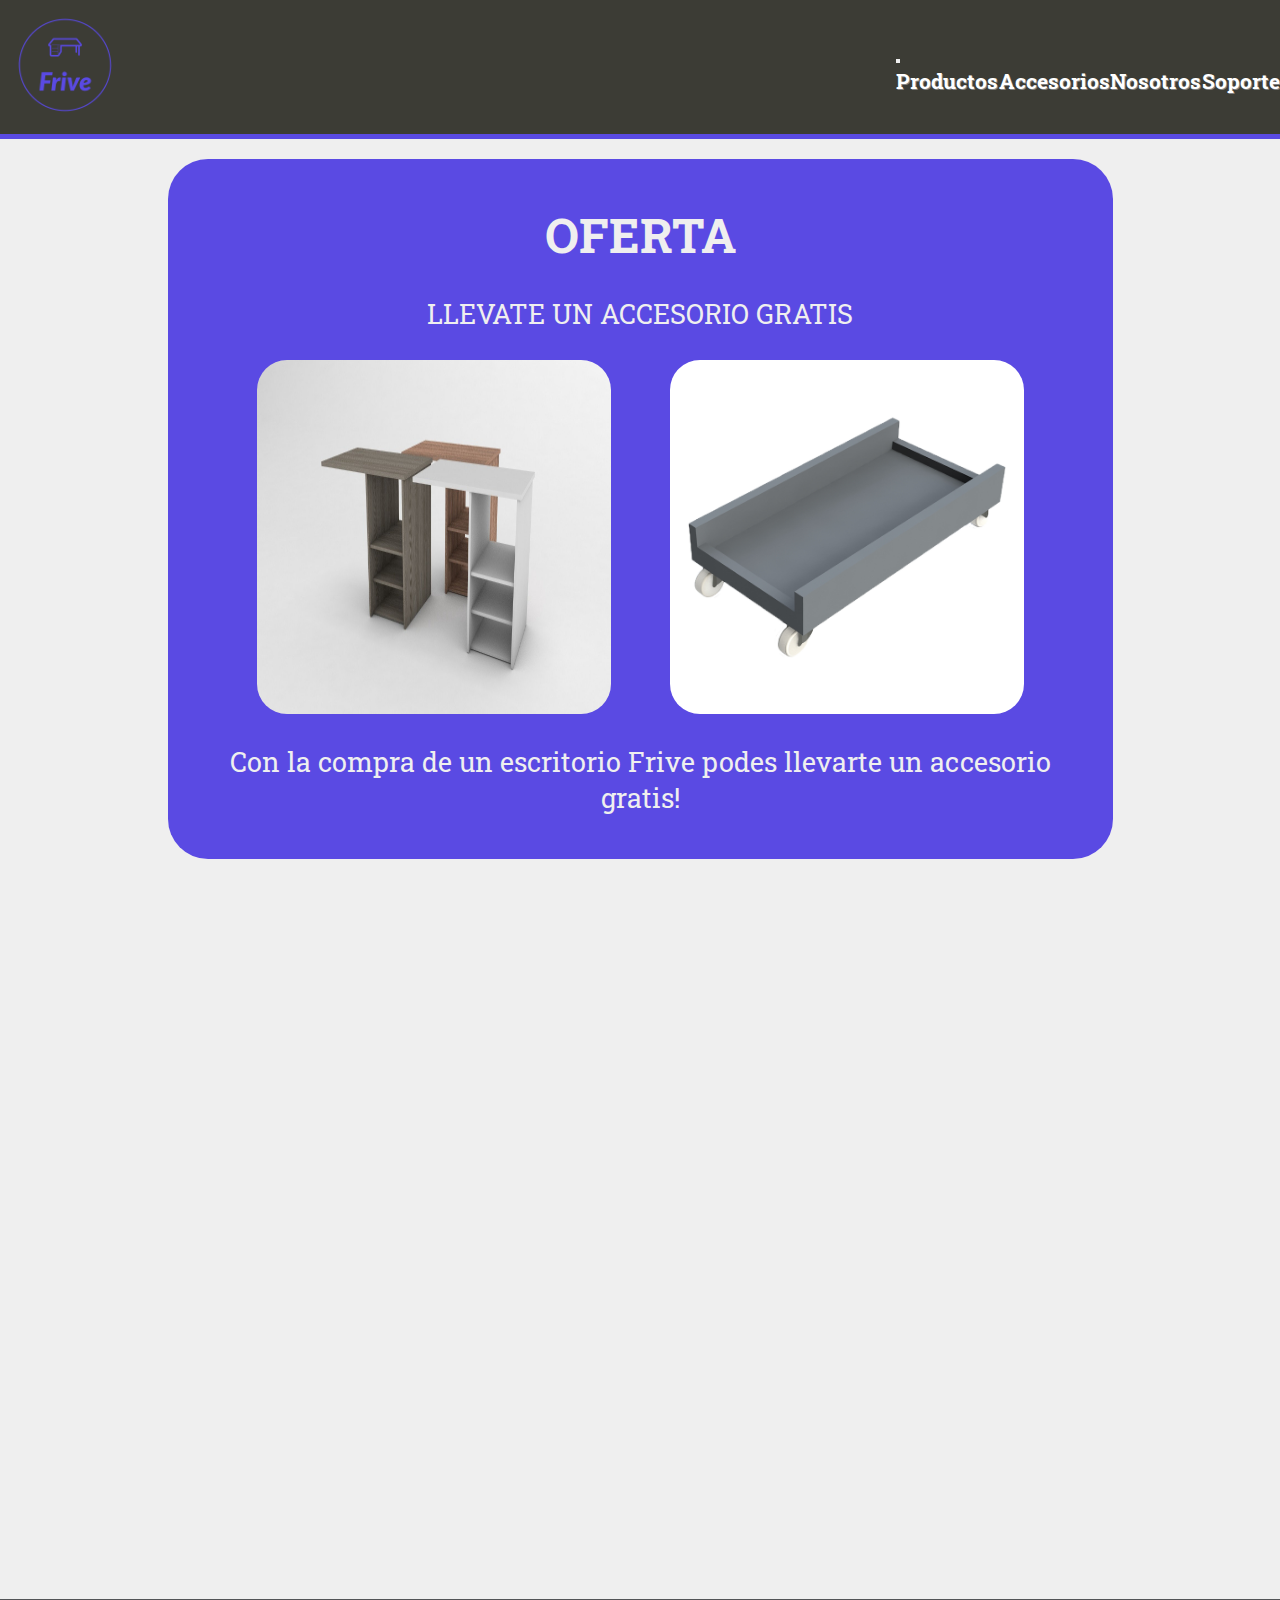
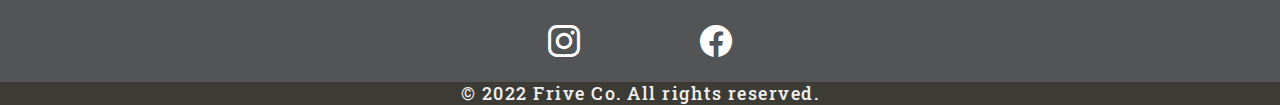
<file: index.html>
<!DOCTYPE html>
<html lang="en">

<head>
    <meta charset="UTF-8">
    <meta http-equiv="X-UA-Compatible" content="IE=edge">
    <meta name="viewport" content="width=device-width, initial-scale=1.0">
    <link rel="stylesheet" href="https://cdn.jsdelivr.net/npm/bootstrap-icons@1.9.1/font/bootstrap-icons.css">
    <link href="https://cdn.jsdelivr.net/npm/bootstrap@5.2.1/dist/css/bootstrap.min.css" rel="stylesheet"
        integrity="sha384-iYQeCzEYFbKjA/T2uDLTpkwGzCiq6soy8tYaI1GyVh/UjpbCx/TYkiZhlZB6+fzT" crossorigin="anonymous">
    <link rel="preconnect" href="https://fonts.googleapis.com">
    <link rel="preconnect" href="https://fonts.gstatic.com" crossorigin>
    <link href="https://fonts.googleapis.com/css2?family=Roboto+Slab&display=swap" rel="stylesheet">
    <link href="https://unpkg.com/aos@2.3.1/dist/aos.css" rel="stylesheet">
    <link rel="stylesheet" href="./css/styles.css">
    <title>Escritorios Frive | Los mejores escritorios calidad precio</title>

</head>

<body>
    <header>
        <a href="./index.html">
            <img class="logo-frive" src="./imagenes/logofrive.png" alt="logo frive" />
        </a>
        <nav class="navbar navbar-expand-lg">
            <div class="container-fluid justify-content-end">
                <button class="navbar-toggler" type="button" data-bs-toggle="collapse" data-bs-target="#navbarNav"
                    aria-controls="navbarNav" aria-expanded="false" aria-label="Toggle navigation">
                    <span class="navbar-toggler-icon c-blanco"></span>
                </button>
                <div class="collapse navbar-collapse" id="navbarNav">
                    <ul class="navbar-nav">
                        <li class="nav-item">
                            <a class="nav-link" href="./pages/productos.html">Productos</a>
                        </li>
                        <li class="nav-item">
                            <a class="nav-link" href="./pages/accesorios.html">Accesorios</a>
                        </li>
                        <li class="nav-item">
                            <a class="nav-link" href="./pages/nosotros.html">Nosotros</a>
                        </li>
                        <li class="nav-item">
                            <a class="nav-link" href="./pages/soporte.html">Soporte</a>
                        </li>
                    </ul>
                </div>
            </div>
        </nav>
    </header>
    <main>
        <div class="contenedor-index">
            <div class="box-ofertas" data-aos="zoom-in-right">
                <h2>OFERTA</h2>
                <p>LLEVATE UN ACCESORIO GRATIS</p>
                <div class="ofertas-imagenes">
                    <img src="./imagenes/index/imagen-oferta1.png" alt="imagen oferta 1" width="40%">
                    <img src="./imagenes/index/imagen-oferta2.png" alt="imagen oferta 2" width="40%">
                </div>
                <p>Con la compra de un escritorio Frive podes llevarte un accesorio gratis!</p>
            </div>

            <div class="box-nuevosingresos" data-aos="zoom-in-right">

                <H2>NUEVOS INGRESOS</H2>
                <div class="ingresos-contenido">

                    <div class="ingresos-imagenes">
                        <img src="./imagenes/index/NUEVO NEGRO.webp" alt="imanges nuevo ingreso 1" width="75%">
                        <p>CAJONERA F</p>
                    </div>

                    <div class="ingresos-imagenes box1">
                        <img src="./imagenes/index/NUEVO BLANCO.webp" alt="imagen nuevo ingreso 2" width="80%">
                        <p>ESCRITORIO F3</p>
                    </div>

                </div>
                <button>VER PRODUCTOS</button>
            </div>
        </div>
    </main>
    <footer>

        <div class="socials">
            <a href="https://www.instagram.com/" target="_blank">
                <i class="bi bi-instagram"></i>
            </a>
            <a href="https://www.facebook.com/" target="_blank">
                <i class="bi bi-facebook"></i>
            </a>
        </div>
        <article class="texto-footer">
            © 2022 Frive Co. All rights reserved.
        </article>
    </footer>
    <script src="https://unpkg.com/aos@2.3.1/dist/aos.js"></script>
    <script>
        AOS.init();
    </script>
    <script src="https://cdn.jsdelivr.net/npm/bootstrap@5.2.1/dist/js/bootstrap.bundle.min.js"
        integrity="sha384-u1OknCvxWvY5kfmNBILK2hRnQC3Pr17a+RTT6rIHI7NnikvbZlHgTPOOmMi466C8"
        crossorigin="anonymous"></script>
</body>

</html>
</file>
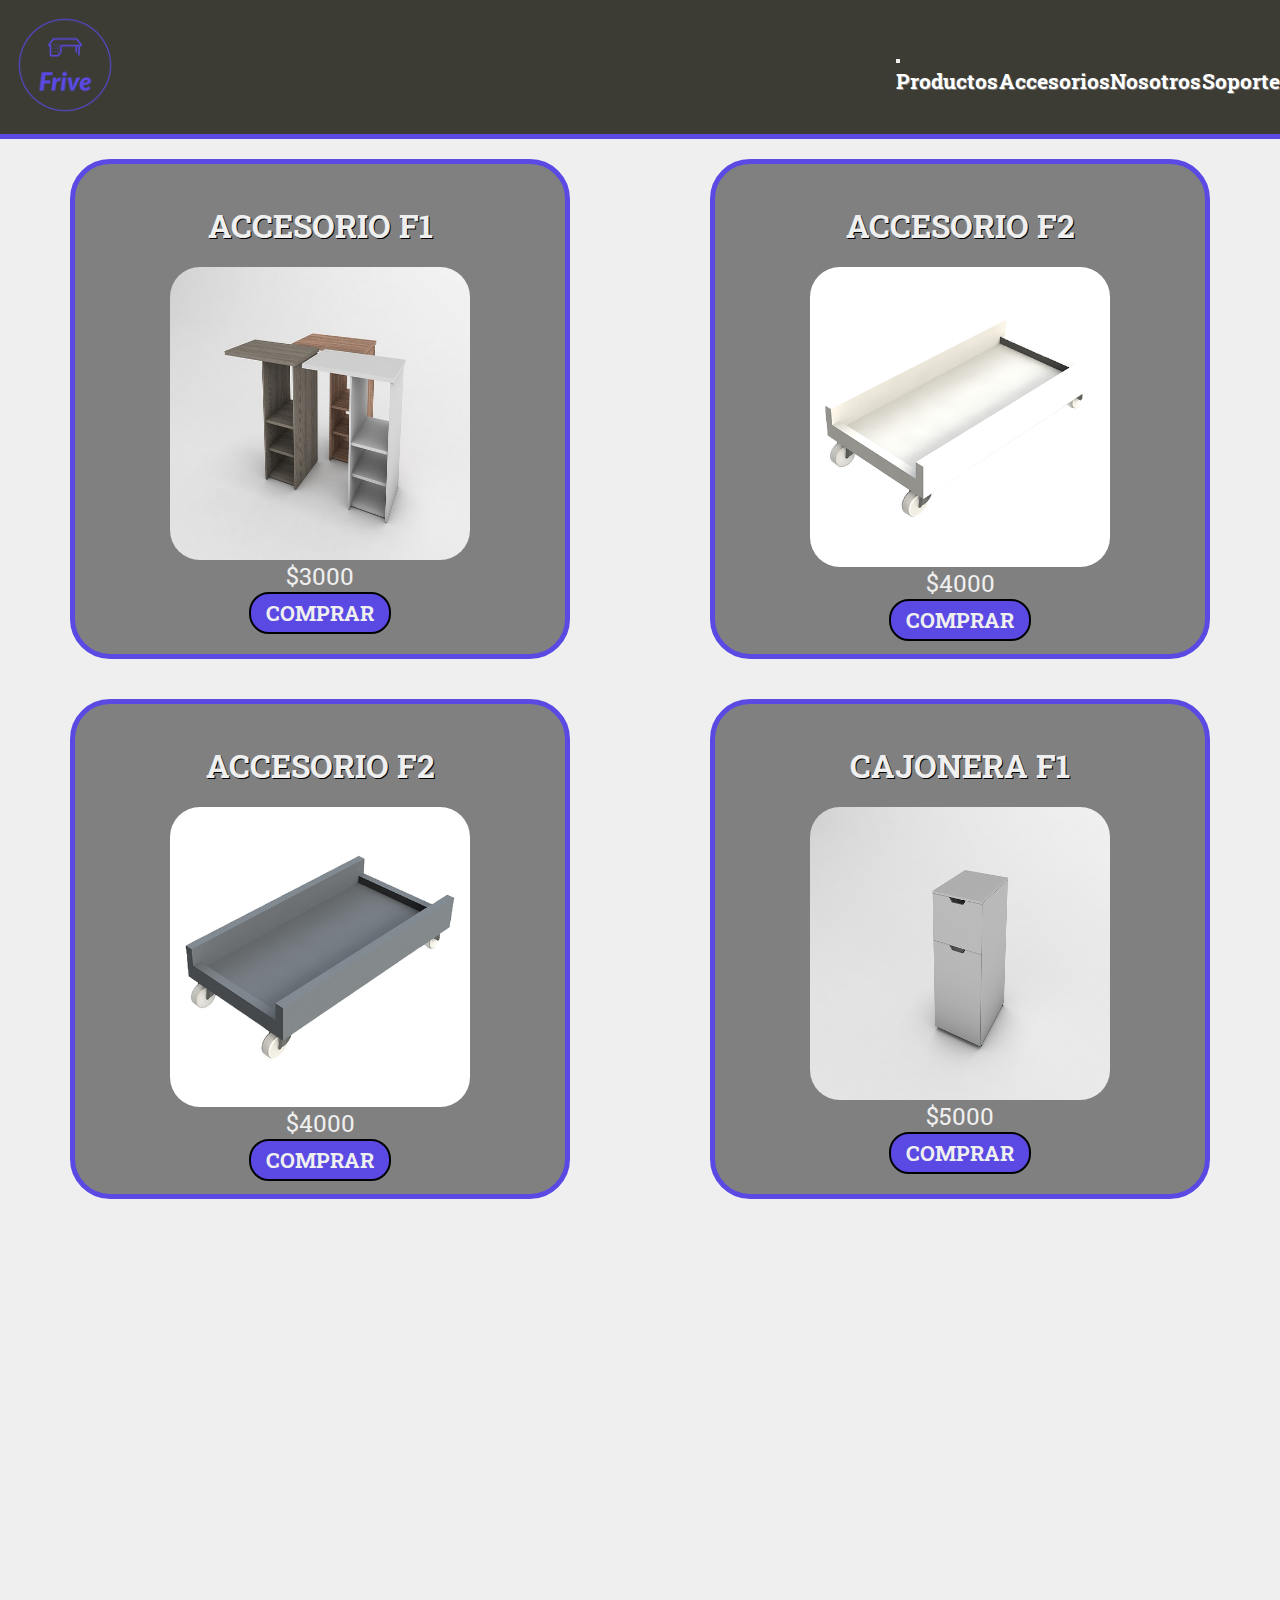
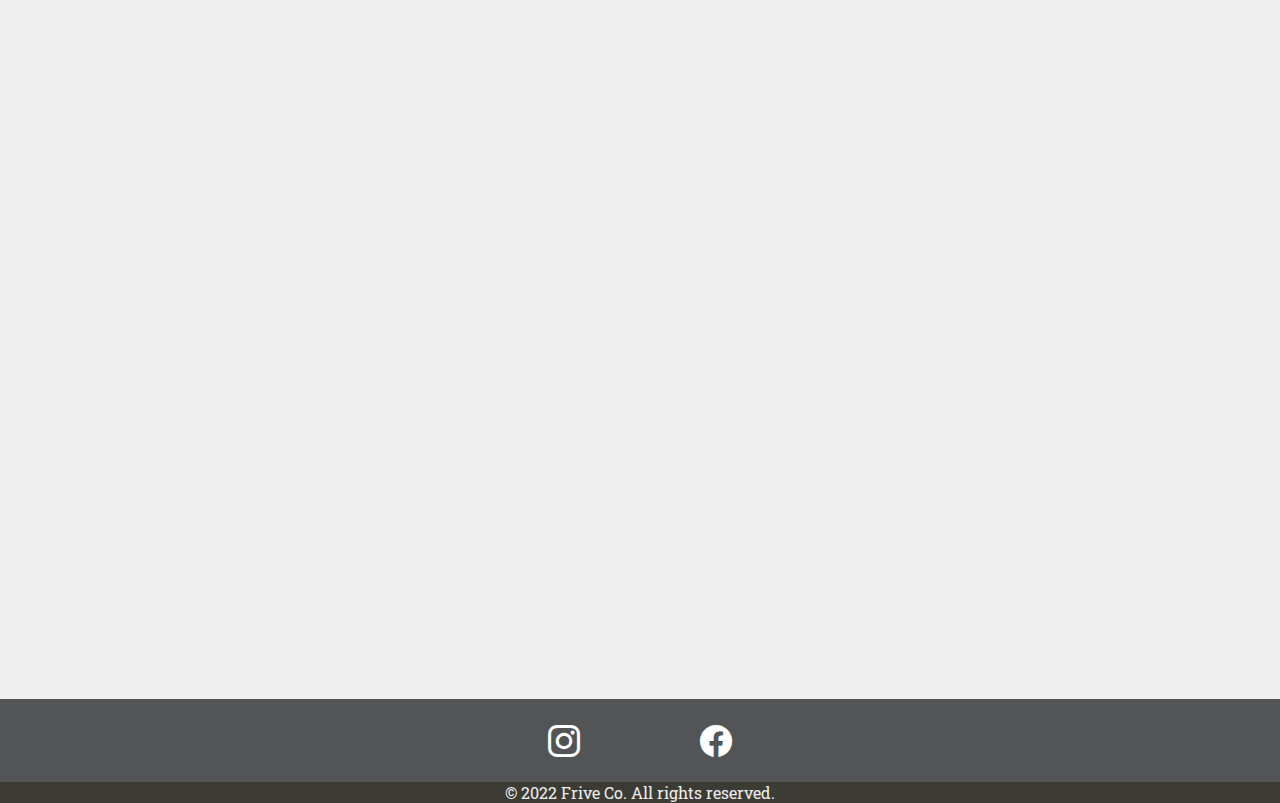
<file: pages/accesorios.html>
<!DOCTYPE html>
<html lang="en">

<head>
    <meta charset="UTF-8">
    <meta http-equiv="X-UA-Compatible" content="IE=edge">
    <meta name="viewport" content="width=device-width, initial-scale=1.0">
    <title>Accesorios</title>
    <link rel="stylesheet" href="https://cdn.jsdelivr.net/npm/bootstrap-icons@1.9.1/font/bootstrap-icons.css">
    <link href="https://cdn.jsdelivr.net/npm/bootstrap@5.2.1/dist/css/bootstrap.min.css" rel="stylesheet"
        integrity="sha384-iYQeCzEYFbKjA/T2uDLTpkwGzCiq6soy8tYaI1GyVh/UjpbCx/TYkiZhlZB6+fzT" crossorigin="anonymous">
    <link rel="preconnect" href="https://fonts.googleapis.com">
    <link rel="preconnect" href="https://fonts.gstatic.com" crossorigin>
    <link href="https://fonts.googleapis.com/css2?family=Roboto+Slab&display=swap" rel="stylesheet">
    <link href="https://unpkg.com/aos@2.3.1/dist/aos.css" rel="stylesheet">
    <link rel="stylesheet" href="../css/styles.css">
</head>

<body>
    <header>
        <a href="../index.html">
            <img class=logo-frive src="../imagenes/logofrive.png" alt="logo frive" />
        </a>
        <nav class="navbar navbar-expand-lg">
            <div class="container-fluid justify-content-end">
                <button class="navbar-toggler" type="button" data-bs-toggle="collapse" data-bs-target="#navbarNav"
                    aria-controls="navbarNav" aria-expanded="false" aria-label="Toggle navigation">
                    <span class="navbar-toggler-icon c-blanco"></span>
                </button>
                <div class="collapse navbar-collapse" id="navbarNav">
                    <ul class="navbar-nav">
                        <li class="nav-item">
                            <a class="nav-link" href="../pages/productos.html">Productos</a>
                        </li>
                        <li class="nav-item">
                            <a class="nav-link" href="../pages/accesorios.html">Accesorios</a>
                        </li>
                        <li class="nav-item">
                            <a class="nav-link" href="../pages/nosotros.html">Nosotros</a>
                        </li>
                        <li class="nav-item">
                            <a class="nav-link" href="../pages/soporte.html">Soporte</a>
                        </li>
                    </ul>
                </div>
            </div>
        </nav>
    </header>
    <main>
        <section>
            <article class="caja" data-aos="zoom-in-up">
                <h3 class="texto-cajas-accesorio">ACCESORIO F1</h3>
                <img src="../imagenes/accesorios/accesorio-f1.png" alt="accesorio f1" class="imagen-accesorio">
                <p class="texto-precio">$3000</p>
                <button class="botn">COMPRAR</button>
            </article>
            <article class="caja" data-aos="zoom-in-up">
                <h3 class="texto-cajas-accesorio">ACCESORIO F2</h3>
                <img src="../imagenes/accesorios/accesorio-f2-b.png" alt="accesorio f2 blanco" class="imagen-accesorio">
                <p class="texto-precio">$4000</p>
                <button class="botn">COMPRAR</button>
            </article>
            <article class="caja" data-aos="zoom-in-up">
                <h3 class="texto-cajas-accesorio">ACCESORIO F2</h3>
                <img src="../imagenes/accesorios/accesorio-f2-g.png" alt="accesorio f2 blanco" class="imagen-accesorio">
                <p class="texto-precio">$4000</p>
                <button class="botn">COMPRAR</button>
            </article>
            <article class="caja" data-aos="zoom-in-up">
                <h3 class="texto-cajas-accesorio">CAJONERA F1</h3>
                <img src="../imagenes/accesorios/accesorio-cajonera-f1-.png" alt="cajonera f1" class="imagen-accesorio">
                <p class="texto-precio">$5000</p>
                <button class="botn">COMPRAR</button>
            </article>
            <article class="caja" data-aos="zoom-in-up">
                <h3 class="texto-cajas-accesorio">CAJONERA F1</h3>
                <img src="../imagenes/accesorios/accesorio-cajonera-f1-g.png" alt="cajonera f1 gris" class="imagen-accesorio">
                <p class="texto-precio">$5000</p>
                <button class="botn">COMPRAR</button>
            </article>
            <article class="caja" data-aos="zoom-in-up">
                <h3 class="texto-cajas-accesorio">CUBIERTA FRIVE</h3>
                <img src="../imagenes/accesorios/accesorio-cubierta-g.png" alt="cubierta gris" class="imagen-accesorio">
                <p class="texto-precio">$2000</p>
                <button class="botn">COMPRAR</button>
            </article>
            <article class="caja" data-aos="zoom-in-up">
                <h3 class="texto-cajas-accesorio">CUBIERTA FRIVE</h3>
                <img src="../imagenes/accesorios/accesorio-cubierta-m.png" alt="cubierta marron" class="imagen-accesorio">
                <p class="texto-precio">$2000</p>
                <button class="botn">COMPRAR</button>
            </article>
        </section>
    </main>
    <footer>
        <div class="socials">
            <a href="https://www.instagram.com/" target="_blank">
                <i class="bi bi-instagram"></i>
            </a>
            <a href="https://www.facebook.com/" target="_blank">
                <i class="bi bi-facebook"></i>
            </a>
        </div>
        <article>
            © 2022 Frive Co. All rights reserved.
        </article>
    </footer>
    <script src="https://unpkg.com/aos@2.3.1/dist/aos.js"></script>
    <script>
        AOS.init();
    </script>
    <script src="https://cdn.jsdelivr.net/npm/bootstrap@5.2.1/dist/js/bootstrap.bundle.min.js"
        integrity="sha384-u1OknCvxWvY5kfmNBILK2hRnQC3Pr17a+RTT6rIHI7NnikvbZlHgTPOOmMi466C8"
        crossorigin="anonymous"></script>
</body>

</html>
</file>
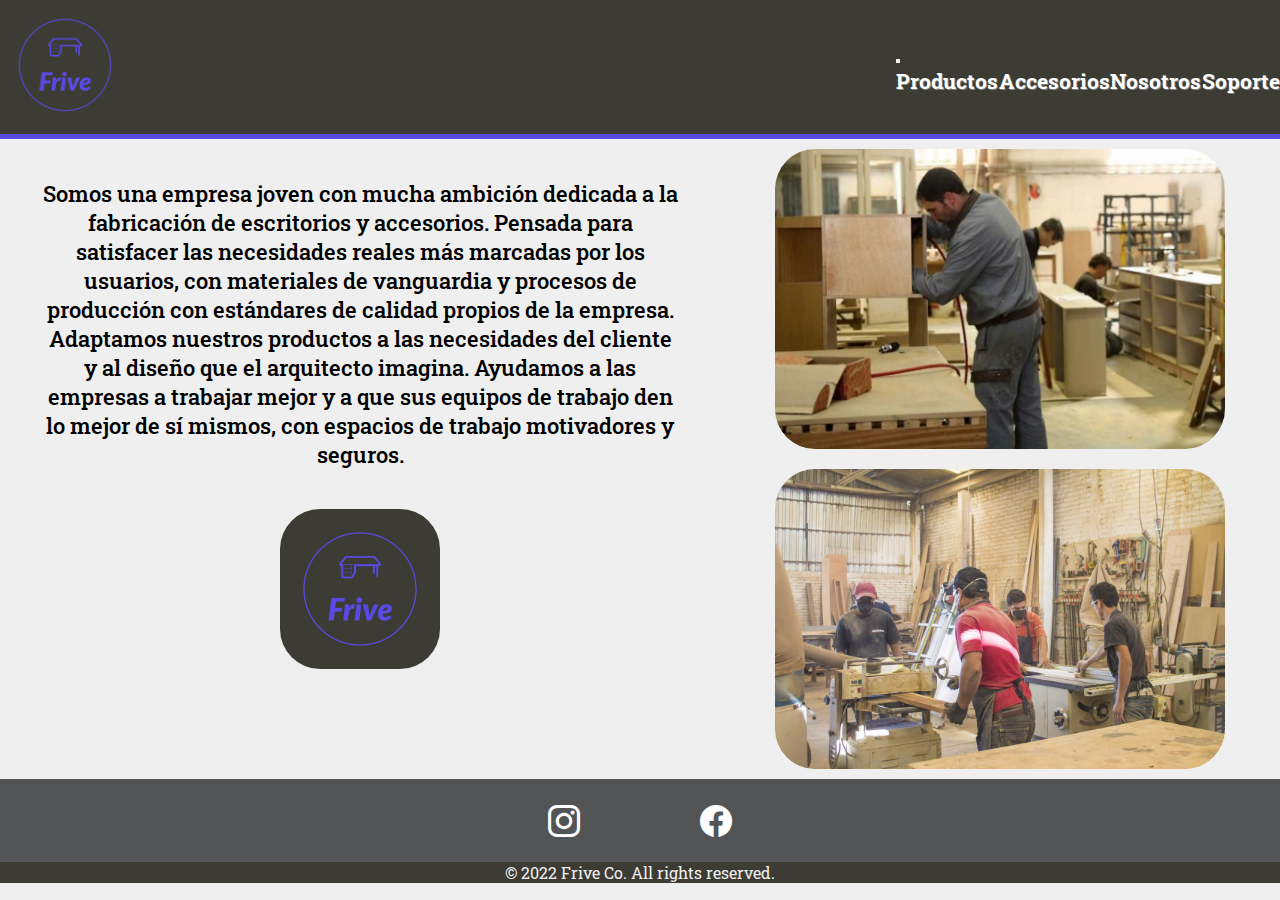
<file: pages/nosotros.html>
<!DOCTYPE html>
<html lang="en">

<head>
    <meta charset="UTF-8">
    <meta http-equiv="X-UA-Compatible" content="IE=edge">
    <meta name="viewport" content="width=device-width, initial-scale=1.0">
    <title>Nosotros</title>
    <link rel="stylesheet" href="https://cdn.jsdelivr.net/npm/bootstrap-icons@1.9.1/font/bootstrap-icons.css">
    <link href="https://cdn.jsdelivr.net/npm/bootstrap@5.2.1/dist/css/bootstrap.min.css" rel="stylesheet"
        integrity="sha384-iYQeCzEYFbKjA/T2uDLTpkwGzCiq6soy8tYaI1GyVh/UjpbCx/TYkiZhlZB6+fzT" crossorigin="anonymous">
    <link rel="preconnect" href="https://fonts.googleapis.com">
    <link rel="preconnect" href="https://fonts.gstatic.com" crossorigin>
    <link href="https://fonts.googleapis.com/css2?family=Roboto+Slab&display=swap" rel="stylesheet">
    <link href="https://unpkg.com/aos@2.3.1/dist/aos.css" rel="stylesheet">
    <link rel="stylesheet" href="../css/styles.css">
</head>

<body>
    <header>
        <a href="../index.html">
            <img class=logo-frive src="../imagenes/logofrive.png" alt="logo frive" />
        </a>
        <nav class="navbar navbar-expand-lg">
            <div class="container-fluid justify-content-end">
                <button class="navbar-toggler" type="button" data-bs-toggle="collapse" data-bs-target="#navbarNav"
                    aria-controls="navbarNav" aria-expanded="false" aria-label="Toggle navigation">
                    <span class="navbar-toggler-icon c-blanco"></span>
                </button>
                <div class="collapse navbar-collapse" id="navbarNav">
                    <ul class="navbar-nav">
                        <li class="nav-item">
                            <a class="nav-link" href="../pages/productos.html">Productos</a>
                        </li>
                        <li class="nav-item">
                            <a class="nav-link" href="../pages/accesorios.html">Accesorios</a>
                        </li>
                        <li class="nav-item">
                            <a class="nav-link" href="../pages/nosotros.html">Nosotros</a>
                        </li>
                        <li class="nav-item">
                            <a class="nav-link" href="../pages/soporte.html">Soporte</a>
                        </li>
                    </ul>
                </div>
            </div>
        </nav>
    </header>
    <main class="main-nosotros">
        <h2>NOSOTROS</h2>
        <div class="nosotros-parrafo">
            <p class="main-p-nosotros">
                Somos una empresa joven con mucha ambición dedicada a la fabricación de escritorios y accesorios.
                Pensada para satisfacer las necesidades reales más marcadas por los usuarios, con materiales de
                vanguardia y procesos de producción con estándares de calidad propios de la empresa. Adaptamos nuestros
                productos a las necesidades del cliente y al diseño que el arquitecto imagina. Ayudamos a las empresas a
                trabajar mejor y a que sus equipos de trabajo den lo mejor de sí mismos, con espacios de trabajo
                motivadores y seguros.
            </p>
            <div class="propiedades-nosotros-responsive">
                <img class=imagenes-nosotros src="../imagenes/nosotros/nosotros1.png" alt="">
                <img class=imagenes-nosotros src="../imagenes/nosotros/nosotros2.png" alt="">
            </div>
            <img class=logo-frive-nosotros src="../imagenes/logofrive.png" alt="">
        </div>
        <div class="propiedades-nosotros">
            <img class=imagenes-nosotros src="../imagenes/nosotros/nosotros1.png" alt="">
            <img class=imagenes-nosotros src="../imagenes/nosotros/nosotros2.png" alt="">
        </div>
    </main>
    <footer>
        <div class="socials">
            <a href="https://www.instagram.com/" target="_blank">
                <i class="bi bi-instagram"></i>
            </a>
            <a href="https://www.facebook.com/" target="_blank">
                <i class="bi bi-facebook"></i>
            </a>
        </div>
        <article>
            © 2022 Frive Co. All rights reserved.
        </article>
    </footer>
    <script src="https://unpkg.com/aos@2.3.1/dist/aos.js"></script>
    <script>
        AOS.init();
    </script>
    <script src="https://cdn.jsdelivr.net/npm/bootstrap@5.2.1/dist/js/bootstrap.bundle.min.js"
        integrity="sha384-u1OknCvxWvY5kfmNBILK2hRnQC3Pr17a+RTT6rIHI7NnikvbZlHgTPOOmMi466C8"
        crossorigin="anonymous"></script>
</body>

</html>
</file>
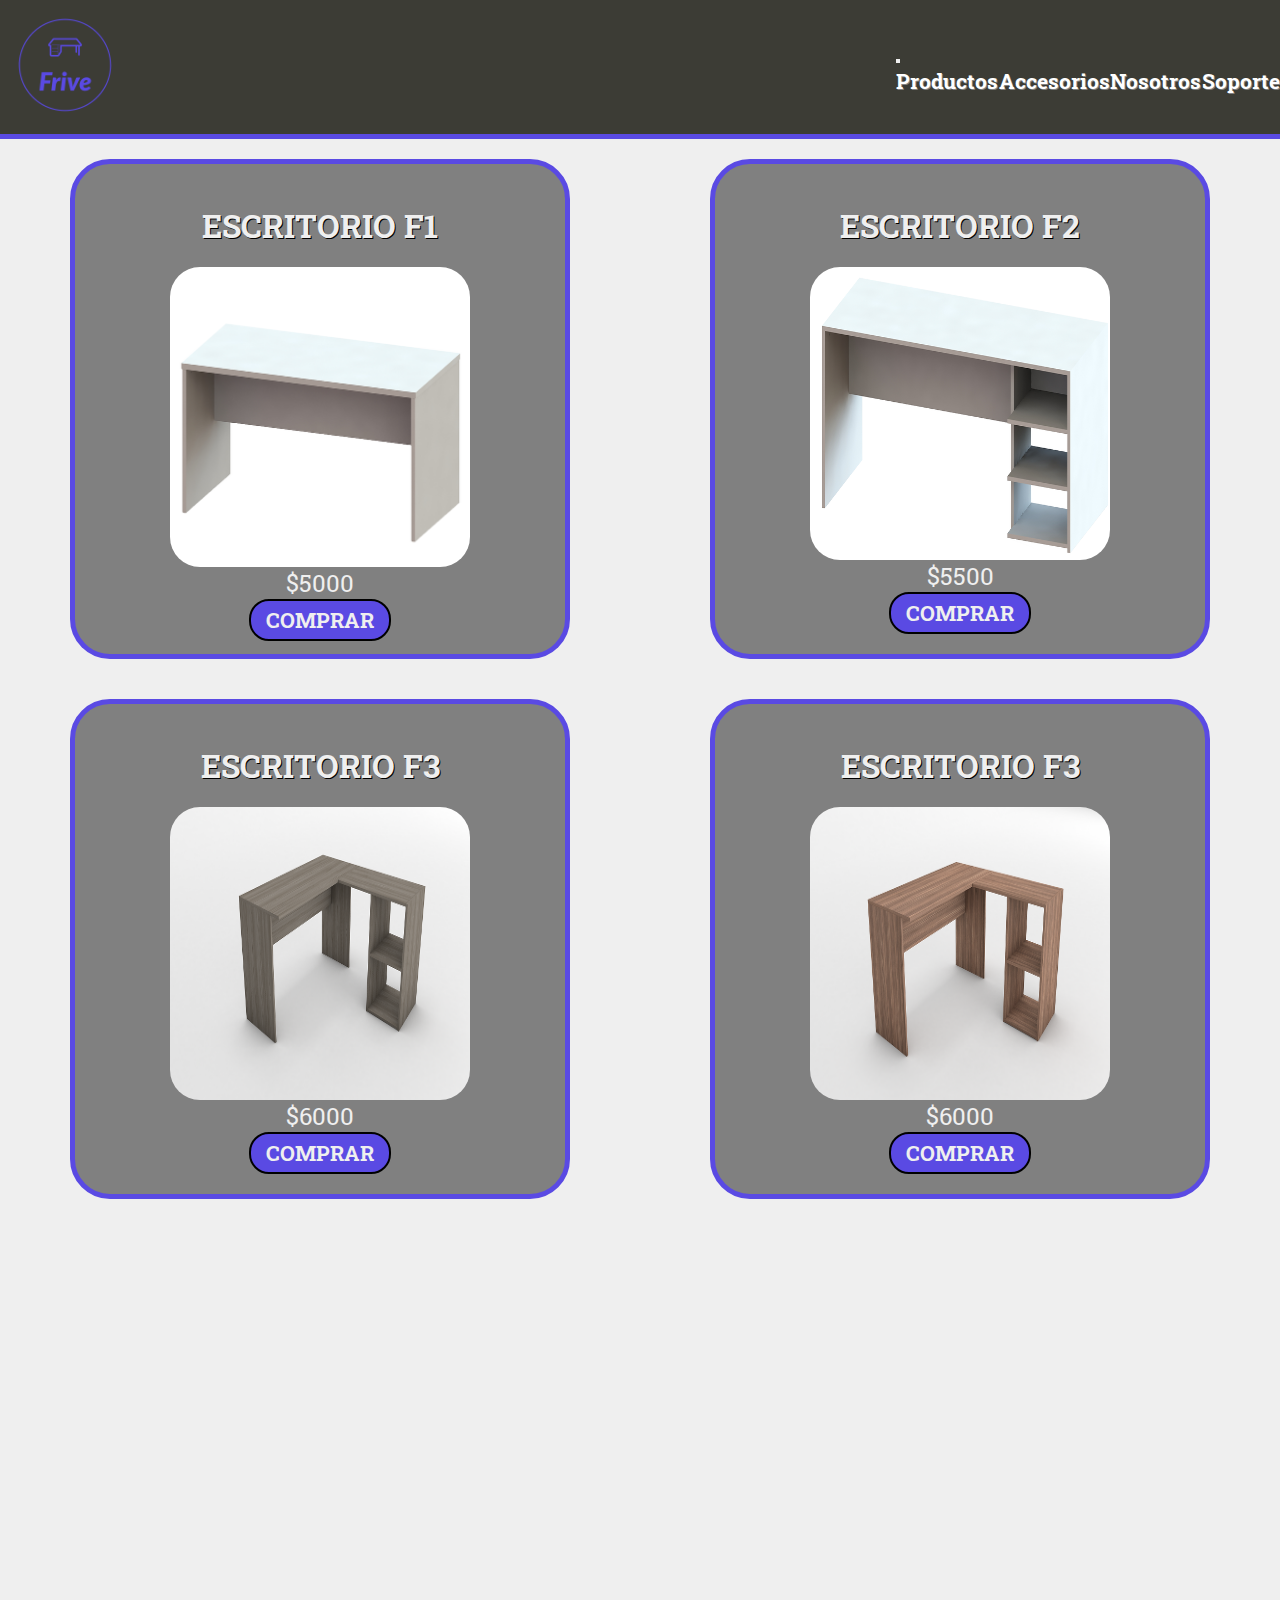
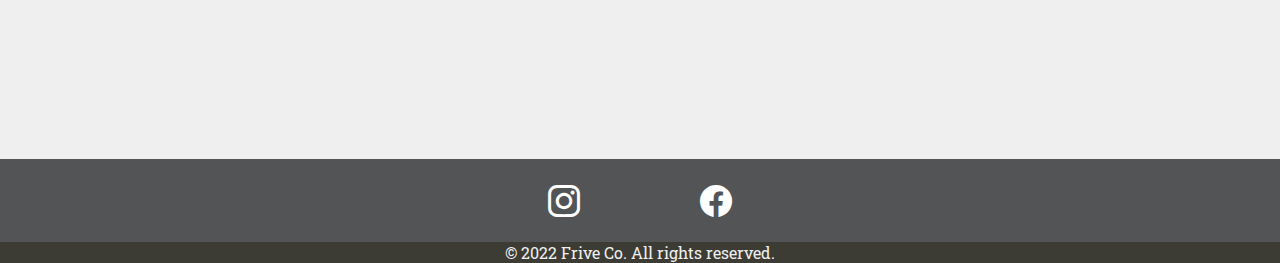
<file: pages/productos.html>
<!DOCTYPE html>
<html lang="en">

<head>
    <meta charset="UTF-8">
    <meta http-equiv="X-UA-Compatible" content="IE=edge">
    <meta name="viewport" content="width=device-width, initial-scale=1.0">
    <title>Productos</title>
    <link rel="stylesheet" href="https://cdn.jsdelivr.net/npm/bootstrap-icons@1.9.1/font/bootstrap-icons.css">
    <link href="https://cdn.jsdelivr.net/npm/bootstrap@5.2.1/dist/css/bootstrap.min.css" rel="stylesheet"
        integrity="sha384-iYQeCzEYFbKjA/T2uDLTpkwGzCiq6soy8tYaI1GyVh/UjpbCx/TYkiZhlZB6+fzT" crossorigin="anonymous">
    <link rel="preconnect" href="https://fonts.googleapis.com">
    <link rel="preconnect" href="https://fonts.gstatic.com" crossorigin>
    <link href="https://fonts.googleapis.com/css2?family=Roboto+Slab&display=swap" rel="stylesheet">
    <link href="https://unpkg.com/aos@2.3.1/dist/aos.css" rel="stylesheet">
    <link rel="stylesheet" href="../css/styles.css">
</head>

<body>
    <header>
        <a href="../index.html">
            <img class=logo-frive src="../imagenes/logofrive.png" alt="logo frive" />
        </a>
        <nav class="navbar navbar-expand-lg">
            <div class="container-fluid justify-content-end">
                <button class="navbar-toggler" type="button" data-bs-toggle="collapse" data-bs-target="#navbarNav"
                    aria-controls="navbarNav" aria-expanded="false" aria-label="Toggle navigation">
                    <span class="navbar-toggler-icon c-blanco"></span>
                </button>
                <div class="collapse navbar-collapse" id="navbarNav">
                    <ul class="navbar-nav">
                        <li class="nav-item">
                            <a class="nav-link" href="../pages/productos.html">Productos</a>
                        </li>
                        <li class="nav-item">
                            <a class="nav-link" href="../pages/accesorios.html">Accesorios</a>
                        </li>
                        <li class="nav-item">
                            <a class="nav-link" href="../pages/nosotros.html">Nosotros</a>
                        </li>
                        <li class="nav-item">
                            <a class="nav-link" href="../pages/soporte.html">Soporte</a>
                        </li>
                    </ul>
                </div>
            </div>
        </nav>
    </header>
    <main>
        <section class="contenedor-section" data-aos="zoom-in-up">
            <article class="caja">
                <h3 class="texto-cajas-productos">ESCRITORIO F1</h3>
                <img src="../imagenes/productos/escritorio-f1.png" alt="escritorio f1" class="imagen-producto">
                <p class="texto-precio">$5000</p>
                <button class="botn">COMPRAR</button>
            </article>
            <article class="caja" data-aos="zoom-in-up">
                <h3 class="texto-cajas-productos">ESCRITORIO F2</h3>
                <img src="../imagenes/productos/escritorio-f2.png" alt="escritorio f2" class="imagen-producto">
                <p class="texto-precio">$5500</p>
                <button class="botn">COMPRAR</button>
            </article>
            <article class="caja" data-aos="zoom-in-up">
                <h3 class="texto-cajas-productos">ESCRITORIO F3</h3>
                <img src="../imagenes/productos/escritorio-f3-g.png" alt="escritorio f3 gris" class="imagen-producto">
                <p class="texto-precio">$6000</p>
                <button class="botn">COMPRAR</button>
            </article>
            <article class="caja" data-aos="zoom-in-up">
                <h3 class="texto-cajas-productos">ESCRITORIO F3</h3>
                <img src="../imagenes/productos/escritorio-f3-m.png" alt="escritorio f3 marron" class="imagen-producto">
                <p class="texto-precio">$6000</p>
                <button class="botn">COMPRAR</button>
            </article>
            <article class="caja" data-aos="zoom-in-up">
                <h3 class="texto-cajas-productos">ESCRITORIO F4</h3>
                <img src="../imagenes/productos/escritorio-f4-g.jpeg" alt="escritorio f4 gris" class="imagen-producto">
                <p class="texto-precio">$6000</p>
                <button class="botn">COMPRAR</button>
            </article>
            <article class="caja" data-aos="zoom-in-up">
                <h3 class="texto-cajas-productos">ESCRITORIO F5</h3>
                <img src="../imagenes/productos/escritorio-f5-g.jpeg" alt="escritorio f5 gris" class="imagen-producto">
                <p class="texto-precio">$5500</p>
                <button class="botn">COMPRAR</button>
            </article>

        </section>
    </main>

    <footer>
        <div class="socials">
            <a href="https://www.instagram.com/" target="_blank">
                <i class="bi bi-instagram"></i>
            </a>
            <a href="https://www.facebook.com/" target="_blank">
                <i class="bi bi-facebook"></i>
            </a>
        </div>
        <article>
            © 2022 Frive Co. All rights reserved.
        </article>
    </footer>
    <script src="https://unpkg.com/aos@2.3.1/dist/aos.js"></script>
    <script>
        AOS.init();
    </script>
    <script src="https://cdn.jsdelivr.net/npm/bootstrap@5.2.1/dist/js/bootstrap.bundle.min.js"
        integrity="sha384-u1OknCvxWvY5kfmNBILK2hRnQC3Pr17a+RTT6rIHI7NnikvbZlHgTPOOmMi466C8"
        crossorigin="anonymous"></script>
</body>

</html>
</file>
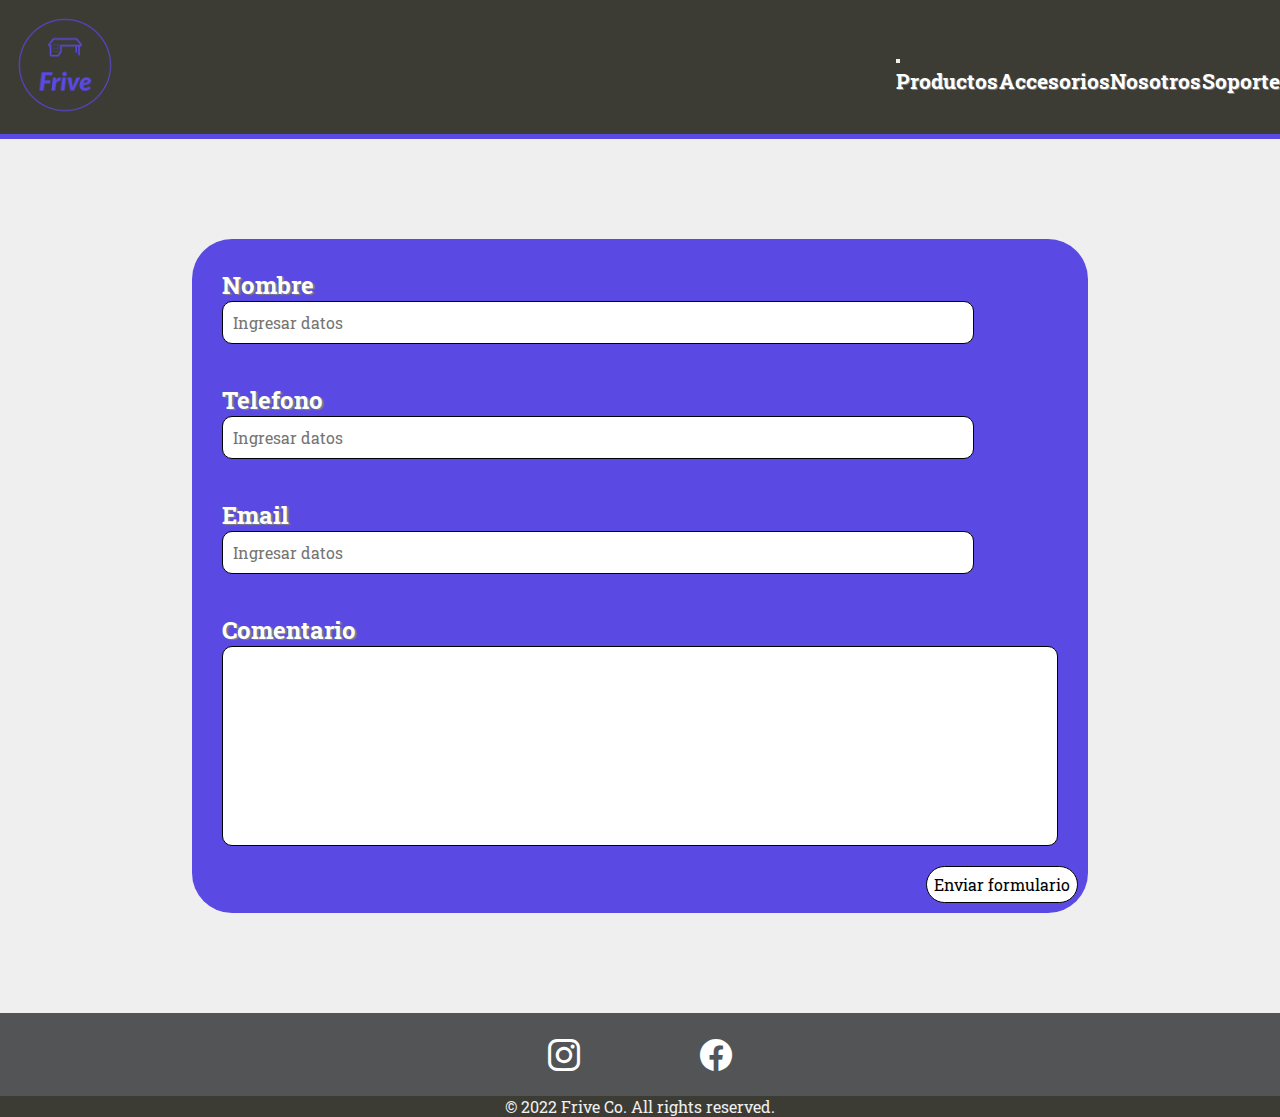
<file: pages/soporte.html>
<!DOCTYPE html>
<html lang="en">

<head>
    <meta charset="UTF-8">
    <meta http-equiv="X-UA-Compatible" content="IE=edge">
    <meta name="viewport" content="width=device-width, initial-scale=1.0">
    <title>Soporte</title>
    <link rel="stylesheet" href="https://cdn.jsdelivr.net/npm/bootstrap-icons@1.9.1/font/bootstrap-icons.css">
    <link href="https://cdn.jsdelivr.net/npm/bootstrap@5.2.1/dist/css/bootstrap.min.css" rel="stylesheet"
        integrity="sha384-iYQeCzEYFbKjA/T2uDLTpkwGzCiq6soy8tYaI1GyVh/UjpbCx/TYkiZhlZB6+fzT" crossorigin="anonymous">
    <link rel="preconnect" href="https://fonts.googleapis.com">
    <link rel="preconnect" href="https://fonts.gstatic.com" crossorigin>
    <link href="https://fonts.googleapis.com/css2?family=Roboto+Slab&display=swap" rel="stylesheet">
    <link href="https://unpkg.com/aos@2.3.1/dist/aos.css" rel="stylesheet">
    <link rel="stylesheet" href="../css/styles.css">
</head>

<body>
    <header>
        <a href="../index.html">
            <img class=logo-frive src="../imagenes/logofrive.png" alt="logo frive" />
        </a>
        <nav class="navbar navbar-expand-lg">
            <div class="container-fluid justify-content-end">
                <button class="navbar-toggler" type="button" data-bs-toggle="collapse" data-bs-target="#navbarNav"
                    aria-controls="navbarNav" aria-expanded="false" aria-label="Toggle navigation">
                    <span class="navbar-toggler-icon c-blanco"></span>
                </button>
                <div class="collapse navbar-collapse" id="navbarNav">
                    <ul class="navbar-nav">
                        <li class="nav-item">
                            <a class="nav-link" href="../pages/productos.html">Productos</a>
                        </li>
                        <li class="nav-item">
                            <a class="nav-link" href="../pages/accesorios.html">Accesorios</a>
                        </li>
                        <li class="nav-item">
                            <a class="nav-link" href="../pages/nosotros.html">Nosotros</a>
                        </li>
                        <li class="nav-item">
                            <a class="nav-link" href="../pages/soporte.html">Soporte</a>
                        </li>
                    </ul>
                </div>
            </div>
        </nav>
    </header>
    <main class="main-soporte">
        <div class="main-content">
            <div class="conteiner-formulario">
                <form id="form" method="get">
                    <div class="form-inputs1">
                        <label for="Name">Nombre </label>
                        <input type="text" name="Name" placeholder="Ingresar datos">
                    </div>
                    <div class="form-inputs1">
                        <label for="Telefono">Telefono </label>
                        <input type="text" name="Telefono" placeholder="Ingresar datos">
                    </div>
                    <div class="form-inputs1">
                        <label for="Email">Email </label>
                        <input type="text" name="Email" placeholder="Ingresar datos">
                    </div>
                    <div class="form-inputs1">
                        <label for="Comentario">Comentario </label>
                        <textarea name="Comentario" id="comentario" cols="30" rows="10"></textarea>
                    </div>
                    <div class="form-inputs3">
                        <input type="submit" id="input-form" value="Enviar formulario">
                    </div>
                </form>
            </div>
        </div>
    </main>
    <footer>
        <div class="socials">
            <a href="https://www.instagram.com/" target="_blank">
                <i class="bi bi-instagram"></i>
            </a>
            <a href="https://www.facebook.com/" target="_blank">
                <i class="bi bi-facebook"></i>
            </a>
        </div>
        <article>
            © 2022 Frive Co. All rights reserved.
        </article>
    </footer>
    <script src="https://unpkg.com/aos@2.3.1/dist/aos.js"></script>
    <script>
        AOS.init();
    </script>
    <script src="https://cdn.jsdelivr.net/npm/bootstrap@5.2.1/dist/js/bootstrap.bundle.min.js"
        integrity="sha384-u1OknCvxWvY5kfmNBILK2hRnQC3Pr17a+RTT6rIHI7NnikvbZlHgTPOOmMi466C8"
        crossorigin="anonymous"></script>
</body>

</html>
</file>
<file: css/styles.css>
* {
  margin: 0;
  padding: 0;
  box-sizing: border-box;
  font-family: "Roboto Slab", serif;
}

a:hover {
  color: var();
}

ul {
  margin-bottom: 0;
  padding-left: 0;
}
ul li {
  display: flex;
  list-style: none;
  text-decoration: none;
}
ul li a {
  text-decoration: none;
  color: #EFEFEF;
}
ul li a:hover {
  text-decoration: underline;
  color: #dbdbdb;
}

.nav-link {
  color: white;
  text-decoration: none;
  transition: color 0.15s ease-in-out, background-color 0.15s ease-in-out, border-color 0.15s ease-in-out;
}
.nav-link:hover {
  color: #dbdbdb;
}

header {
  background-color: #3C3C35;
  display: flex;
  justify-content: space-between;
  align-items: center;
  border-bottom: solid 5px #5A4AE3;
}
header nav {
  text-shadow: 1px 1px 0px grey;
  width: 30%;
  font-size: 1.3rem;
  font-weight: bold;
  color: white;
}
header ul {
  display: flex;
  justify-content: space-around;
}

.c-blanco {
  background-image: url("data:image/svg+xml,%3csvg xmlns='http://www.w3.org/2000/svg' viewBox='0 0 30 30'%3e%3cpath stroke='rgba%28255, 255, 255, 1%29' stroke-linecap='round' stroke-miterlimit='10' stroke-width='2' d='M4 7h22M4 15h22M4 23h22'/%3e%3c/svg%3e") !important;
}

.logo-frive {
  width: 130px;
  height: 130px;
  border-radius: 40px;
  position: relative;
}

@media (max-width: 480px) {
  .logo-frive {
    width: 50px;
    height: 50px;
  }
  header nav {
    width: 90%;
  }
  ul {
    display: flex;
    justify-content: space-between;
  }
  ul li a {
    font-size: 0.9rem;
  }
}
footer div a {
  background-color: #525456;
  margin: 0px 60px;
}

.socials {
  display: flex;
  justify-content: center;
  background-color: #525456;
  padding: 20px;
}

footer article {
  display: flex;
  justify-content: center;
  background-color: #3C3C35;
  color: #EFEFEF;
}

.texto-footer {
  font-size: 1.1rem;
  font-weight: 500;
  letter-spacing: 1.5px;
}

.socials a i {
  font-size: 2rem;
  color: white;
  transition: 0.2s;
}
.socials a i:hover {
  color: #5A4AE3;
}

.form-inputs1 {
  display: flex;
  flex-direction: column;
  padding: 20px;
  color: white;
  font-size: 1.5rem;
  font-weight: bold;
  text-shadow: grey 2px 1px 1px;
}
.form-inputs1 input {
  padding: 10px;
  width: 90%;
  border: solid black 1px;
  border-radius: 10px;
  font-size: 1rem;
}

.form-inputs3 {
  display: flex;
  justify-content: flex-end;
}
.form-inputs3 input {
  padding: 7px;
  border-radius: 20px;
  border: solid black 1px;
  font-size: 1rem;
  background-color: white;
  transition: 0.2s;
}
.form-inputs3 input:hover {
  border: solid black 1px;
  background-color: #1c1742;
  color: white;
}

@media (max-width: 480px) {
  .form-inputs3 {
    justify-content: center;
  }
}
.botn {
  border: solid 2px black;
  border-radius: 20px;
  font-size: 1.3rem;
  font-weight: bold;
  color: #EFEFEF;
  background-color: #5A4AE3;
  padding: 5px 15px;
  transition: 0.7s;
}
.botn:hover {
  border: solid 2px black;
  background-color: #EFEFEF;
  color: #5A4AE3;
}
.botn .form-inputs3 {
  display: flex;
  justify-content: flex-end;
}
.botn .form-inputs3 input {
  padding: 7px;
  border-radius: 20px;
  border: solid black 1px;
  font-size: 1rem;
  background-color: white;
  transition: 0.2s;
}
.botn .form-inputs3 input:hover {
  border: solid black 1px;
  background-color: #1c1742;
  color: white;
}

@media (max-width: 480px) {
  .botn {
    border: solid 2px black;
    border-radius: 20px;
    font-size: 1.3rem;
    font-weight: bold;
    color: #EFEFEF;
    background-color: #5A4AE3;
    padding: 5px 15px;
    transition: 0.7s;
  }
  .botn:hover {
    border: solid 2px black;
    background-color: #EFEFEF;
    color: #5A4AE3;
  }
}
body {
  background-color: #EFEFEF;
}

.contenedor-index {
  margin: 10px;
  display: flex;
  flex-direction: column;
  justify-content: center;
  align-items: center;
}

.box-ofertas {
  width: 75%;
  height: 700px;
  background-color: #5A4AE3;
  color: #EFEFEF;
  display: flex;
  flex-direction: column;
  align-items: center;
  border-radius: 40px;
  margin: 10px;
  justify-content: space-around;
  padding: 30px;
}

.ofertas-imagenes {
  width: 100%;
  display: flex;
  justify-content: space-evenly;
}
.ofertas-imagenes img {
  border-radius: 30px;
}

.box-ofertas p {
  font-size: 1.7rem;
  text-align: center;
}
.box-ofertas h2 {
  font-size: 3rem;
  font-weight: bold;
}

.box-nuevosingresos {
  width: 75%;
  height: 700px;
  background-color: #dbdbdb;
  color: black;
  border-radius: 40px;
  display: flex;
  flex-direction: column;
  align-items: center;
  justify-content: space-evenly;
  margin: 10px;
}
.box-nuevosingresos h2 {
  font-size: 3rem;
  font-weight: bold;
  background-color: grey;
  color: white;
  border-radius: 30px;
  padding: 10px;
}

.ingresos-contenido {
  display: flex;
  width: 100%;
  justify-content: space-evenly;
}

.ingresos-imagenes {
  display: flex;
  flex-direction: column;
  align-items: center;
}
.ingresos-imagenes p {
  position: relative;
  top: 60px;
  background-color: white;
  padding: 5px;
  border-radius: 10px;
}

.box1 p {
  position: relative;
  top: 15px;
}

.box-nuevosingresos button {
  padding: 10px;
  border-radius: 15px;
  font-size: bold;
  background-color: #5A4AE3;
  color: #EFEFEF;
  border: solid black 1px;
  transition: 0.2s;
}
.box-nuevosingresos button:hover {
  background-color: white;
  color: #5A4AE3;
}

.box-nuevosingresos p {
  font-size: 1.7rem;
}

.box1 {
  position: relative;
  left: 70px;
}

@media (max-width: 480px) {
  .box-ofertas {
    width: 80%;
    height: auto;
    padding: 20px;
  }
  .contenedor-index p {
    font-size: 1.2rem;
  }
  .ofertas-imagenes {
    flex-direction: column;
    align-items: center;
    justify-content: space-between;
    height: 50%;
  }
  .ofertas-imagenes img {
    width: 90%;
    margin: 10px;
  }
  .ofertas-imagenes img:last-child {
    width: 70%;
  }
  .box-nuevosingresos {
    width: 80%;
  }
  .ingresos-contenido {
    flex-direction: column;
    width: 70%;
    align-content: center;
  }
  .box1 {
    left: 0;
  }
  .box1 p {
    top: 0;
  }
  .box-nuevosingresos h2 {
    font-size: 2rem;
    font-weight: bold;
    background-color: grey;
    color: white;
    border-radius: 30px;
    padding: 10px;
  }
  .ingresos-imagenes p {
    top: 0;
    background-color: white;
    padding: 2px;
    border-radius: 10px;
    margin: 2px;
    font-size: 1rem;
  }
}
.contenedor-section {
  display: flex;
  flex-wrap: wrap;
  flex-direction: row;
  justify-content: space-around;
  align-content: space-between;
}

article {
  display: flex;
  flex-direction: column;
  justify-content: space-evenly;
  align-items: center;
}

.caja {
  border: solid 5px #5A4AE3;
  border-radius: 40px;
  width: 500px;
  height: 500px;
  background-color: grey;
  margin: 20px;
  transition: 0.7s;
  padding: 20px;
}
.caja:hover {
  border: solid 5px #5A4AE3;
  background-color: black;
  color: #EFEFEF;
}

.imagen-producto {
  width: 300px;
  height: 300px;
  border-radius: 30px;
}

.texto-cajas-productos {
  color: #EFEFEF;
  font-size: 2rem;
  font-weight: bold;
  text-shadow: 1px 1px 0px black;
  margin: 20px;
}

.texto-precio {
  font-size: 1.5rem;
  color: #EFEFEF;
}

.contenedor-section {
  display: flex;
  flex-wrap: wrap;
  flex-direction: row;
  justify-content: space-around;
  align-content: space-between;
}

section {
  display: flex;
  flex-wrap: wrap;
  flex-direction: row;
  justify-content: space-around;
  align-content: space-between;
}

.caja {
  border: solid 5px #5A4AE3;
  border-radius: 40px;
  width: 500px;
  height: 500px;
  background-color: grey;
  margin: 20px;
  transition: 0.7s;
  padding: 20px;
}
.caja:hover {
  border: solid 5px #5A4AE3;
  background-color: black;
  color: #EFEFEF;
}

.imagen-accesorio {
  width: 300px;
  height: 300px;
  border-radius: 30px;
}

.texto-cajas-accesorio {
  color: #EFEFEF;
  font-size: 2rem;
  font-weight: bold;
  text-shadow: 1px 1px 0px black;
  margin: 20px;
}

.texto-precio {
  font-size: 1.5rem;
  color: #EFEFEF;
}

@media (max-width: 480px) {
  .caja {
    border: solid 5px #5A4AE3;
    border-radius: 40px;
    width: 400px;
    height: 400px;
    background-color: grey;
    margin: 20px;
    transition: 0.7s;
    padding: 20px;
  }
  .caja:hover {
    border: solid 5px #5A4AE3;
    background-color: black;
    color: #EFEFEF;
  }
  .imagen-accesorio {
    width: 200px;
    height: 200px;
    border-radius: 30px;
  }
  .texto-cajas-accesorio {
    color: #EFEFEF;
    font-size: 2rem;
    font-weight: bold;
    text-shadow: 1px 1px 0px black;
    margin: 20px;
  }
  .texto-precio {
    font-size: 1.5rem;
    color: #EFEFEF;
  }
  .botn {
    border: solid 2px black;
    border-radius: 20px;
    font-size: 1.3rem;
    font-weight: bold;
    color: #EFEFEF;
    background-color: #5A4AE3;
    padding: 5px 15px;
    transition: 0.7s;
  }
  .botn:hover {
    border: solid 2px black;
    background-color: #EFEFEF;
    color: #5A4AE3;
  }
  .imagen-producto {
    width: 200px;
    height: 200px;
    border-radius: 30px;
  }
  .texto-cajas-productos {
    color: #EFEFEF;
    font-size: 2rem;
    font-weight: bold;
    text-shadow: 1px 1px 0px black;
    margin: 20px;
  }
}
.main-nosotros {
  display: flex;
}
.main-nosotros h2 {
  display: none;
}

.nosotros-parrafo {
  display: flex;
  /* justify-content: center; */
  flex-direction: column;
  align-items: center;
}

.main-p-nosotros {
  width: 700px;
  height: auto;
  font-weight: 520;
  font-size: 1.4rem;
  text-align: center;
  margin: 10px;
  padding: 30px;
}

.logo-frive-nosotros {
  width: 160px;
  height: 160px;
  border-radius: 40px;
}

.propiedades-nosotros {
  display: flex;
  justify-content: center;
  flex-direction: column;
  align-items: center;
  width: 100%;
}
.propiedades-nosotros img {
  margin: 10px;
}

.imagenes-nosotros {
  width: 450px;
  height: 300px;
  border-radius: 40px;
}

.propiedades-nosotros-responsive {
  display: none;
}

@media (max-width: 480px) {
  .main-nosotros {
    align-items: center;
    flex-direction: column;
  }
  .main-nosotros h2 {
    display: flex;
    background-color: #5A4AE3;
    width: 100%;
    justify-content: center;
    padding: 30px;
    font-size: 3rem;
    color: #EFEFEF;
    font-weight: 800;
  }
  .main-p-nosotros {
    margin: 0;
    width: 90%;
    height: auto;
    font-size: 1.2rem;
    margin: 10px;
  }
  .propiedades-nosotros-responsive {
    display: flex;
    flex-direction: column;
  }
  .imagenes-nosotros {
    width: 300px;
    height: 210px;
    margin: 10px;
  }
  .logo-frive-nosotros {
    margin: 10px;
  }
  .propiedades-nosotros {
    display: none;
  }
}
.main-soporte {
  display: flex;
  justify-content: center;
  margin: 100px 0;
}

.main-content {
  width: 70%;
  height: 70%;
  background-color: #5A4AE3;
  border-radius: 40px;
  padding: 10px;
}

.conteiner-formulario textarea {
  resize: none;
  display: flex;
  border-radius: 10px;
  font-size: 1.3rem;
  width: 100%;
  height: 200px;
  border: solid black 1px;
}

@media (max-width: 480px) {
  .main-soporte {
    margin: 50px 0;
  }
  .main-content {
    width: 90%;
    height: 90%;
    background-color: #5A4AE3;
    border-radius: 40px;
    padding: 10px;
  }
}

/*# sourceMappingURL=styles.css.map */
</file>
